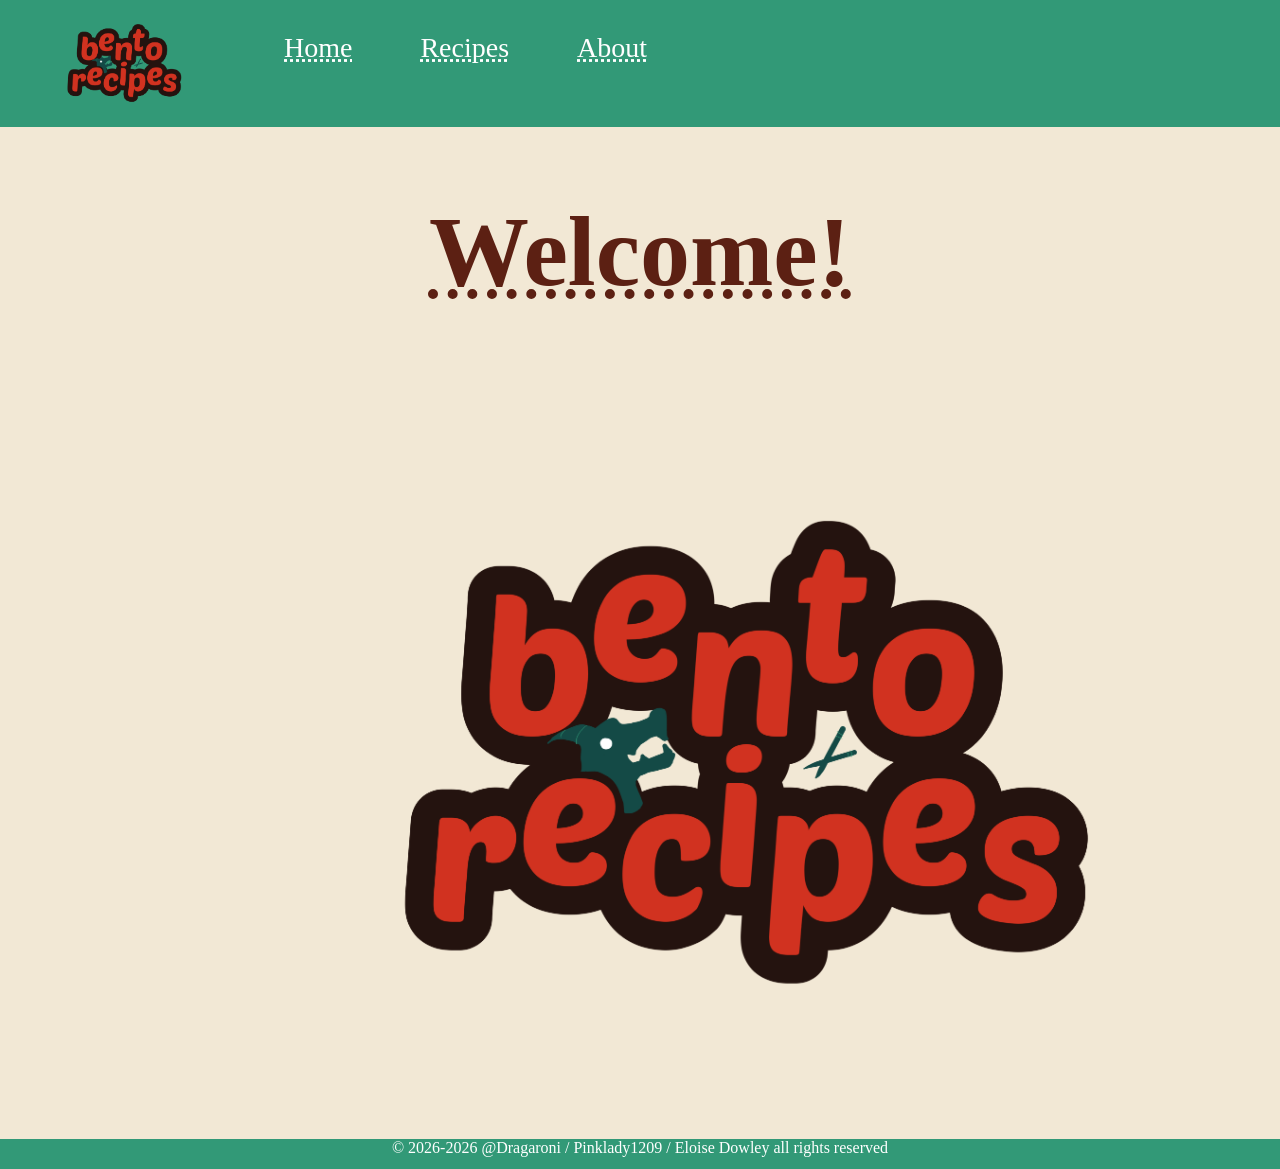
<file: index.html>
<!DOCTYPE html>
<html lang="en">
    <head>
        <meta charset="UTF-8">
        <meta name="viewport" content="width=device-width, initial-scale=1.0">
        <link rel="stylesheet" href="styles.css"> 
        <title>Bento_@Dragaroni</title>
    </head>
    <body>
        <ul>
            <li><img src="bento_recipes.png" style="float: left;"></li>
            <li><a href="./index.html">Home</a></li>
            <li><a href="./recipes.html">Recipes</a></li>
            <li><a href="./info.html">About</a></li>
        </ul>
        <h1>Welcome!</h1>
        <div class="img">
            <img src="bento_recipes.png">
        </div>
        <div class="footer">
            <p1>© 2026-2026 @Dragaroni / Pinklady1209 / Eloise Dowley all rights reserved</p1>
        </div>
    </body>
</file>
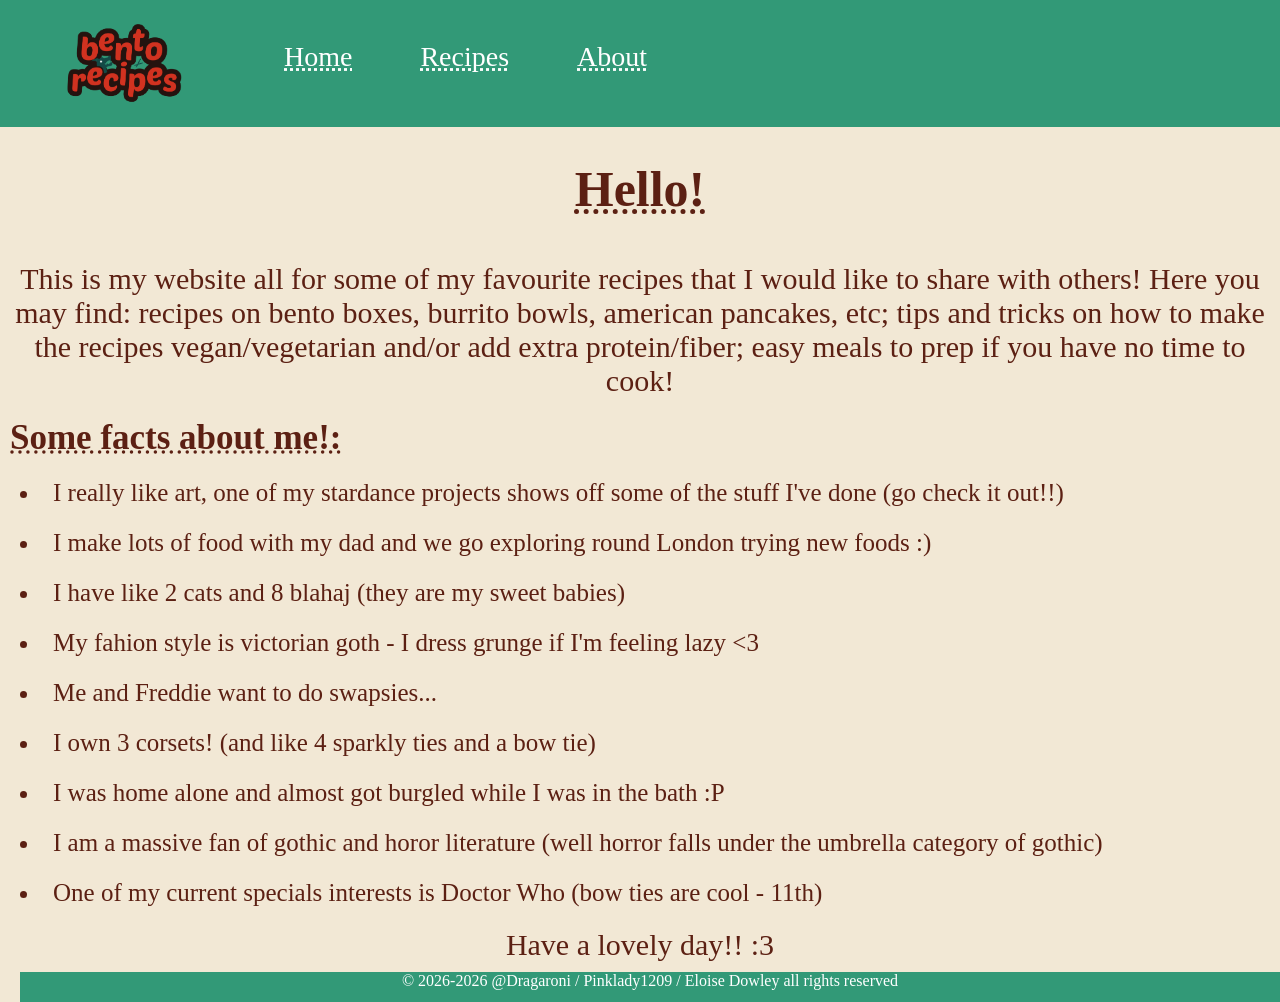
<file: info.html>
<!DOCTYPE html>
<html lang="en">
    <head>
        <meta charset="UTF-8">
        <meta name="viewport" content="width=device-width, initial-scale=1.0">
        <link rel="stylesheet" href="info.css">
        <title>Bento_@Dragaroni</title>
    </head>
    <body>
        <ul>
            <li><img src="bento_recipes.png" style="float: right;"></li>
            <li><a href="./index.html">Home</a></li>
            <li><a href="./recipes.html">Recipes</a></li>
            <li><a href="./info.html">About</a></li>
        </ul>
        <h1>Hello!</h1>
        <p>This is my website all for some of my favourite recipes that I would like to share with others! Here you may find: recipes on bento boxes, burrito bowls, american pancakes, etc; tips and tricks on how to make the recipes vegan/vegetarian and/or add extra protein/fiber; easy meals to prep if you have no time to cook!</p>
        <h2>Some facts about me!:</h2>
        <div>
            <li>I really like art, one of my stardance projects shows off some of the stuff I've done (go check it out!!)</li>
            <li>I make lots of food with my dad and we go exploring round London trying new foods :)</li>
            <li>I have like 2 cats and 8 blahaj (they are my sweet babies)</li>
            <li>My fahion style is victorian goth - I dress grunge if I'm feeling lazy <3</li>
            <li>Me and Freddie want to do swapsies...</li>
            <li>I own 3 corsets! (and like 4 sparkly ties and a bow tie)</li>
            <li>I was home alone and almost got burgled while I was in the bath :P</li>
            <li>I am a massive fan of gothic and horor literature (well horror falls under the umbrella category of gothic)</li>
            <li>One of my current specials interests is Doctor Who (bow ties are cool - 11th)</li>
        </div>
        <p>Have a lovely day!! :3</p>
        <div class="footer">
            <p1>© 2026-2026 @Dragaroni / Pinklady1209 / Eloise Dowley all rights reserved</p1>
        </div>
    </body>
</file>
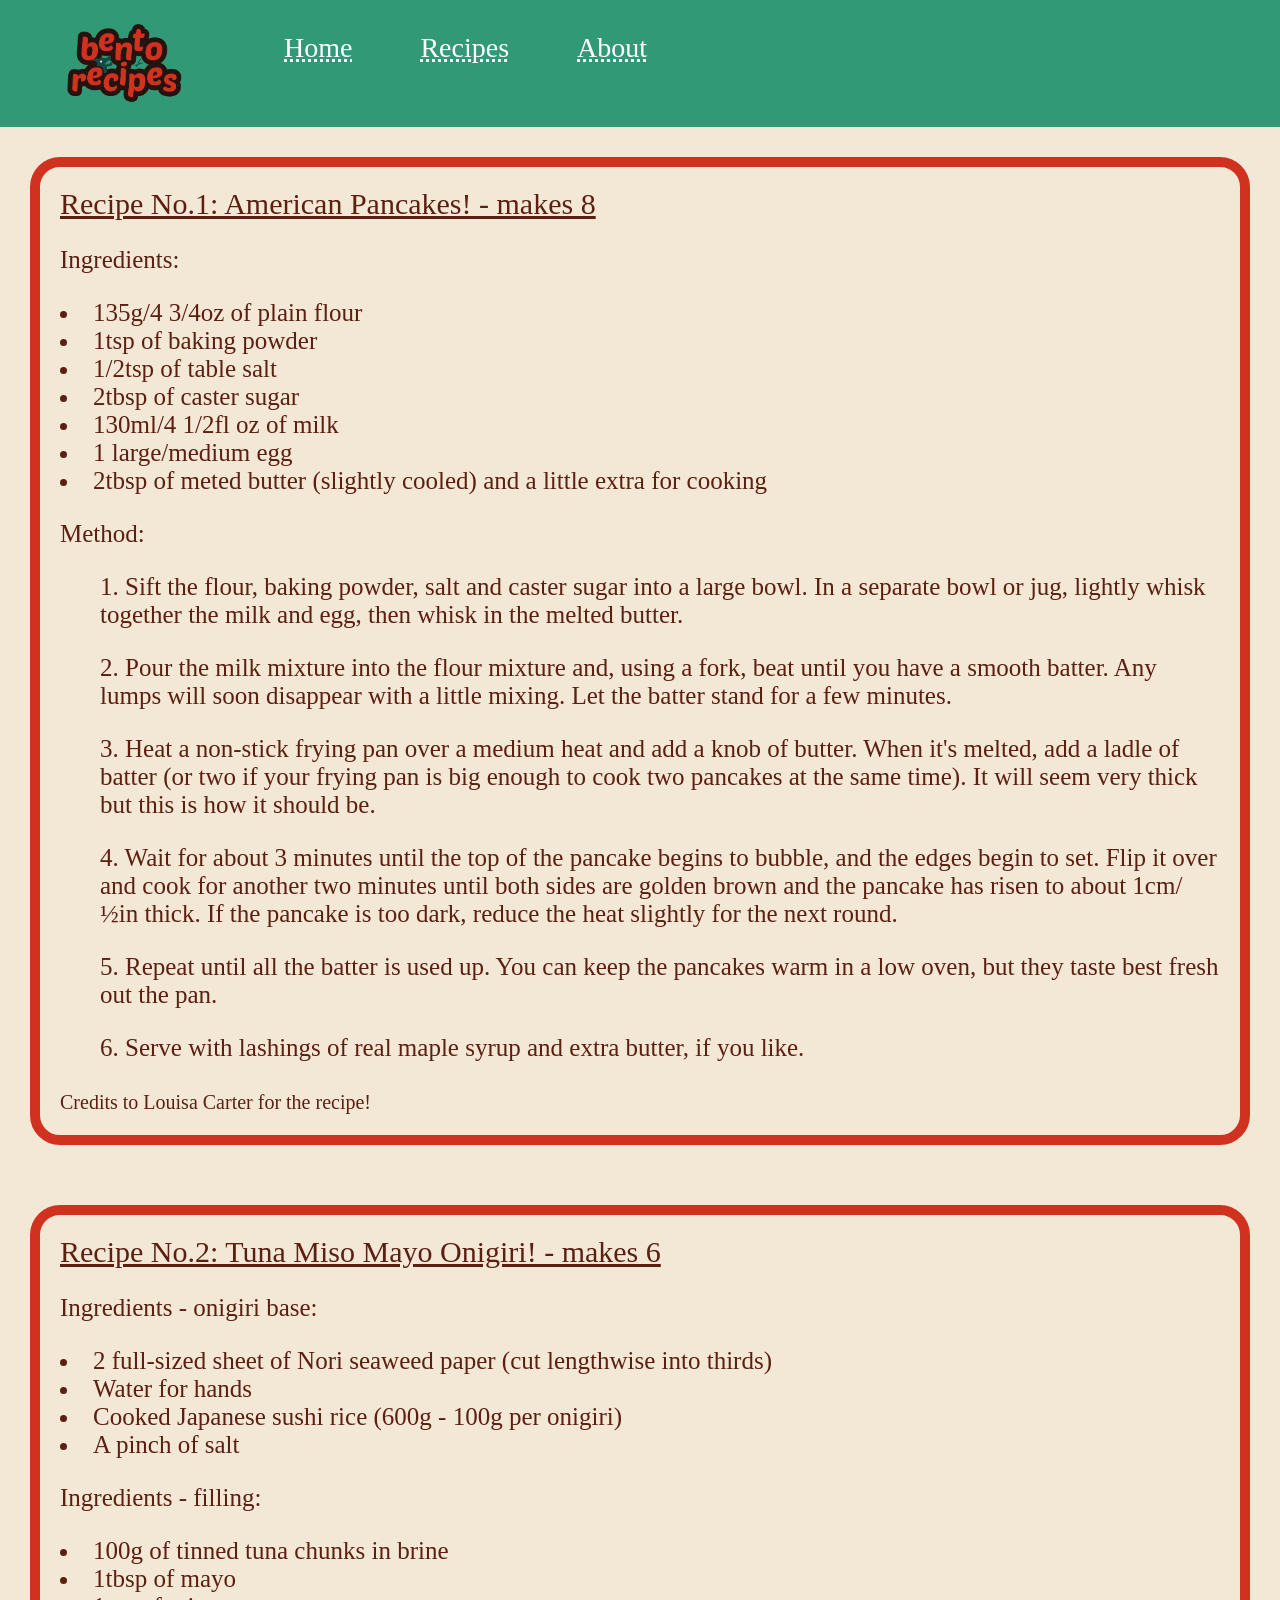
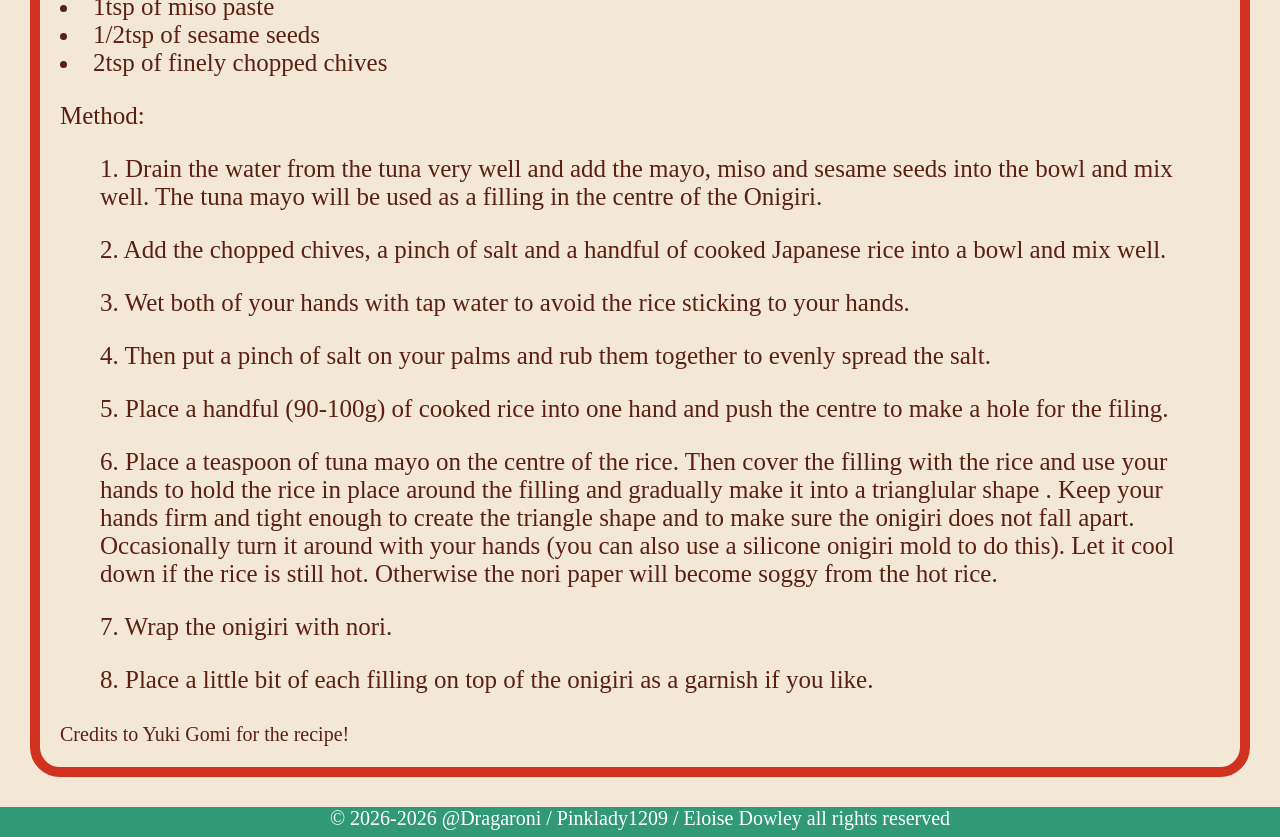
<file: recipes.html>
<!DOCTYPE html>
<html lang="en">
    <head>
        <meta charset="UTF-8">
        <meta name="viewport" content="width=device-width, initial-scale=1.0">
        <link rel="stylesheet" href="recipes.css">
        <title>Bento_@Dragaroni</title>
    </head>
    <body>
        <ul>
            <li><img src="bento_recipes.png" style="float: right;"></li>
            <li><a href="./index.html">Home</a></li>
            <li><a href="./recipes.html">Recipes</a></li>
            <li><a href="./info.html">About</a></li>
        </ul>
        <div class="rec1">
            <h>Recipe No.1:   American Pancakes! - makes 8</h>
            <p>Ingredients:</p>
            <li>135g/4 3/4oz of plain flour</li>
            <li>1tsp of baking powder</li>
            <li>1/2tsp of table salt</li>
            <li>2tbsp of caster sugar</li>
            <li>130ml/4 1/2fl oz of milk</li>
            <li>1 large/medium egg</li>
            <li>2tbsp of meted butter (slightly cooled) and a little extra for cooking</li>
            <p>Method:</p>
            <ol>1. Sift the flour, baking powder, salt and caster sugar into a large bowl. In a separate bowl or jug, lightly whisk together the milk and egg, then whisk in the melted butter.</ol>
            <ol>2. Pour the milk mixture into the flour mixture and, using a fork, beat until you have a smooth batter. Any lumps will soon disappear with a little mixing. Let the batter stand for a few minutes.</ol>
            <ol>3. Heat a non-stick frying pan over a medium heat and add a knob of butter. When it's melted, add a ladle of batter (or two if your frying pan is big enough to cook two pancakes at the same time). It will seem very thick but this is how it should be.</ol>
            <ol>4. Wait for about 3 minutes until the top of the pancake begins to bubble, and the edges begin to set. Flip it over and cook for another two minutes until both sides are golden brown and the pancake has risen to about 1cm/½in thick. If the pancake is too dark, reduce the heat slightly for the next round.</ol>
            <ol>5. Repeat until all the batter is used up. You can keep the pancakes warm in a low oven, but they taste best fresh out the pan.</ol>
            <ol>6. Serve with lashings of real maple syrup and extra butter, if you like.</ol>
            <p1>Credits to Louisa Carter for the recipe!</p1>
        </div>
        <div class="rec2">
            <h>Recipe No.2:   Tuna Miso Mayo Onigiri! - makes 6</h>
            <p>Ingredients - onigiri base:</p>
            <li>2 full-sized sheet of Nori seaweed paper (cut lengthwise into thirds)</li>
            <li>Water for hands</li>
            <li>Cooked Japanese sushi rice (600g - 100g per onigiri)</li>
            <li>A pinch of salt</li>
            <p>Ingredients - filling:</p>
            <li>100g of tinned tuna chunks in brine</li>
            <li>1tbsp of mayo</li>
            <li>1tsp of miso paste</li>
            <li>1/2tsp of sesame seeds</li>
            <li>2tsp of finely chopped chives</li>
            <p>Method:</p>
            <ol>1. Drain the water from the tuna very well and add the mayo, miso and sesame seeds into the bowl and mix well. The tuna mayo will be used as a filling in the centre of the Onigiri.</ol>
            <ol>2. Add the chopped chives, a pinch of salt and a handful of cooked Japanese rice into a bowl and mix well.</ol>
            <ol>3. Wet both of your hands with tap water to avoid the rice sticking to your hands.</ol>
            <ol>4. Then put a pinch of salt on your palms and rub them together to evenly spread the salt.</ol>
            <ol>5. Place a handful (90-100g) of cooked rice into one hand and push the centre to make a hole for the filing.</ol>
            <ol>6. Place a teaspoon of tuna mayo on the centre of the rice. Then cover the filling with the rice and use your hands to hold the rice in place around the filling and gradually make it into a trianglular shape . Keep your hands firm and tight enough to create the triangle shape and to make sure the onigiri does not fall apart. Occasionally turn it around with your hands (you can also use a silicone onigiri mold to do this). Let it cool down if the rice is still hot. Otherwise the nori paper will become soggy from the hot rice.</ol>
            <ol>7. Wrap the onigiri with nori.</ol>
            <ol>8. Place a little bit of each filling on top of the onigiri as a garnish if you like.</ol>
            <p1>Credits to Yuki Gomi for the recipe!</p1>
        </div>
        <div class="footer">
            <p1>© 2026-2026 @Dragaroni / Pinklady1209 / Eloise Dowley all rights reserved</p1>
        </div>
    </body>
</file>
<file: styles.css>
body {
  margin: 0;
  padding: 0;
  background-color: #F2E8D5;
  font-family: "Comic Sans MS", "Comic Sans", cursive;
}
h1{
  text-align: center;
  color: #5c2013;
  font-size: 100px;
  text-decoration: underline dotted;
}
.img{
  text-align: center;
}
img{
  width: 1500px;
  height: auto;
}
ul img {
  width: 250px;
  height: auto;
  padding: 0; margin: 0;
}
h2, p {
  margin: 10px;
}

ul {
  list-style-type: none;
  margin: 0;
  padding: 0;
  overflow: hidden;
  background-color: #329977;
}

ul li {
  float: left;
}

ul li a {
  display: block;
  color: white;
  text-align: center;
  padding: 32px 34px;
  font-size: 28px;
  text-decoration: underline dotted;
}

ul li a:hover {
  background-color: #144A46;
}
.footer{
  left: 0;
  right: 0;
  height: 30px;
  background-color: #329977;
  color: white;
  text-align: center;
}
</file>
<file: info.css>
body{
    margin: 0;
    padding: 0;
    background-color: #F2E8D5;
    color: #5c2013;
    font-family: "Comic Sans MS", "Comic Sans", cursive;
    min-height: 100vh;
  display: flex;
  flex-direction: column;
}
h2, p {
  margin: 10px;
}
img{
  width: 1500px;
  height: auto;
}
ul img {
  width: 250px;
  height: auto;
  padding: 0; margin: 0;
}
ul {
  list-style-type: none;
  margin: 0;
  padding: 0;
  overflow: hidden;
  background-color: #329977;
}

ul li {
  float: left;
}

ul li a {
  display: block;
  color: white;
  text-align: center;
  padding: 32px 34px;
  text-decoration: underline dotted;
  font-size: 28px;
}

ul li a:hover {
  background-color: #144A46;
}
.footer{
  left: 0;
  right: 0;
  height: 30px;
  background-color: #329977;
  color: white;
  text-align: center;
  margin-top: auto;
}

h1{
  font-size: 50px;
  text-decoration: underline dotted;
  text-align: center;
}
h2{
  text-decoration: underline dotted;
  font-size: 35px;
}
li{
  font-size: 25px;
  line-height: 50px;
}
p{
  font-size: 30px;
  text-align: center;
}
div{
  margin-left: 20px;
}
</file>
<file: recipes.css>
body{
    margin: 0;
    padding: 0;
    background-color: #F2E8D5;
    color: #5c2013;
    font-family: "Comic Sans MS", "Comic Sans", cursive;
    min-height: 100vh;
    display: flex;
    flex-direction: column;
}
ul img {
  width: 250px;
  height: auto;
  padding: 0; margin: 0;
}
ul {
  list-style-type: none;
  margin: 0;
  padding: 0;
  overflow: hidden;
  background-color: #329977;
}

ul li {
  float: left;
}

ul li a {
  display: block;
  color: white;
  text-align: center;
  padding: 32px 34px;
  text-decoration: underline dotted;
  font-size: 28px;
}

ul li a:hover {
  background-color: #144A46;
}
.footer{
  left: 0;
  right: 0;
  height: 30px;
  background-color: #329977;
  color: white;
  text-align: center;
  margin-top: auto;
}
.rec1{
  border-radius: 30px;
  border: 10px solid #D13220;
  margin: 30px;
  padding: 20px;
  font-size: 25px;
}
h{
  font-size: 30px;
  text-decoration: underline;
}
p1{
  font-size: 20px;
}
.rec2{
  border-radius: 30px;
  border: 10px solid #D13220;
  margin: 30px;
  padding: 20px;
  font-size: 25px;
}
h{
  font-size: 30px;
  text-decoration: underline;
}
p1{
  font-size: 20px;
}
</file>
